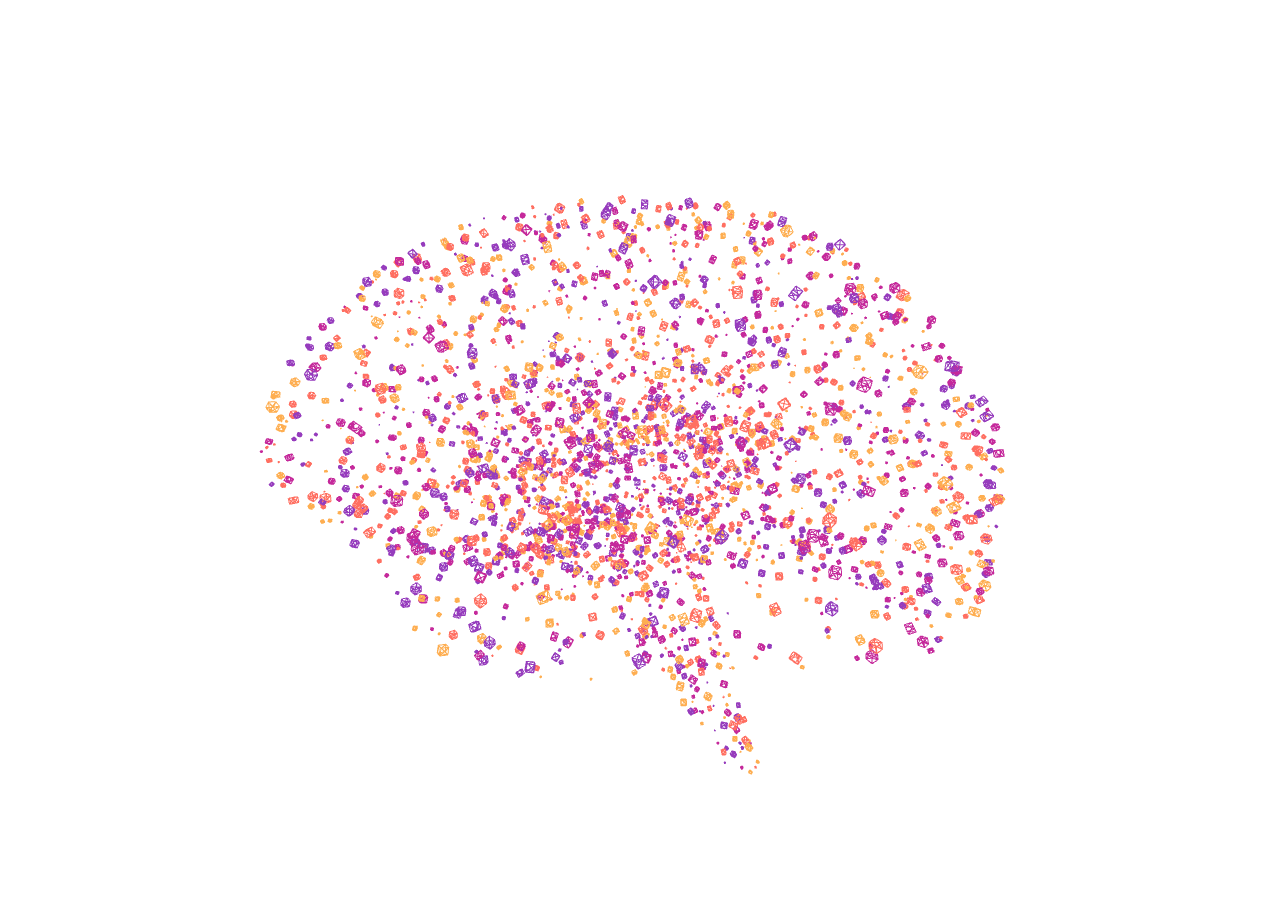
<file: brain-bg/index.html>
<!doctype html>
<html lang="en">
  <head>
    <meta charset="UTF-8" />
    <link rel="icon" type="image/svg+xml" href="./favicon.svg" />
    <meta name="viewport" content="width=device-width, initial-scale=1.0" />
    <title>bytez-brain</title>
    <script type="module" crossorigin src="./assets/index-BXzXzsyz.js"></script>
    <link rel="stylesheet" crossorigin href="./assets/index-BNXzsGO5.css">
  </head>
  <body>
    <div id="root"></div>
    <script>
      window.addEventListener('message', (e) => {
        if (e.data && e.data.type === 'mousemove') {
          const ev = new MouseEvent('mousemove', {
            clientX: e.data.clientX,
            clientY: e.data.clientY,
            bubbles: true,
            cancelable: true
          });
          window.dispatchEvent(ev);
          document.dispatchEvent(ev);
        }
      });
    </script>
  </body>
</html>
</file>
<file: brain-bg/assets/index-BNXzsGO5.css>
*{box-sizing:border-box;margin:0;padding:0}html,body,#root{background:0 0;width:100vw;height:100vh;overflow:hidden}
</file>
